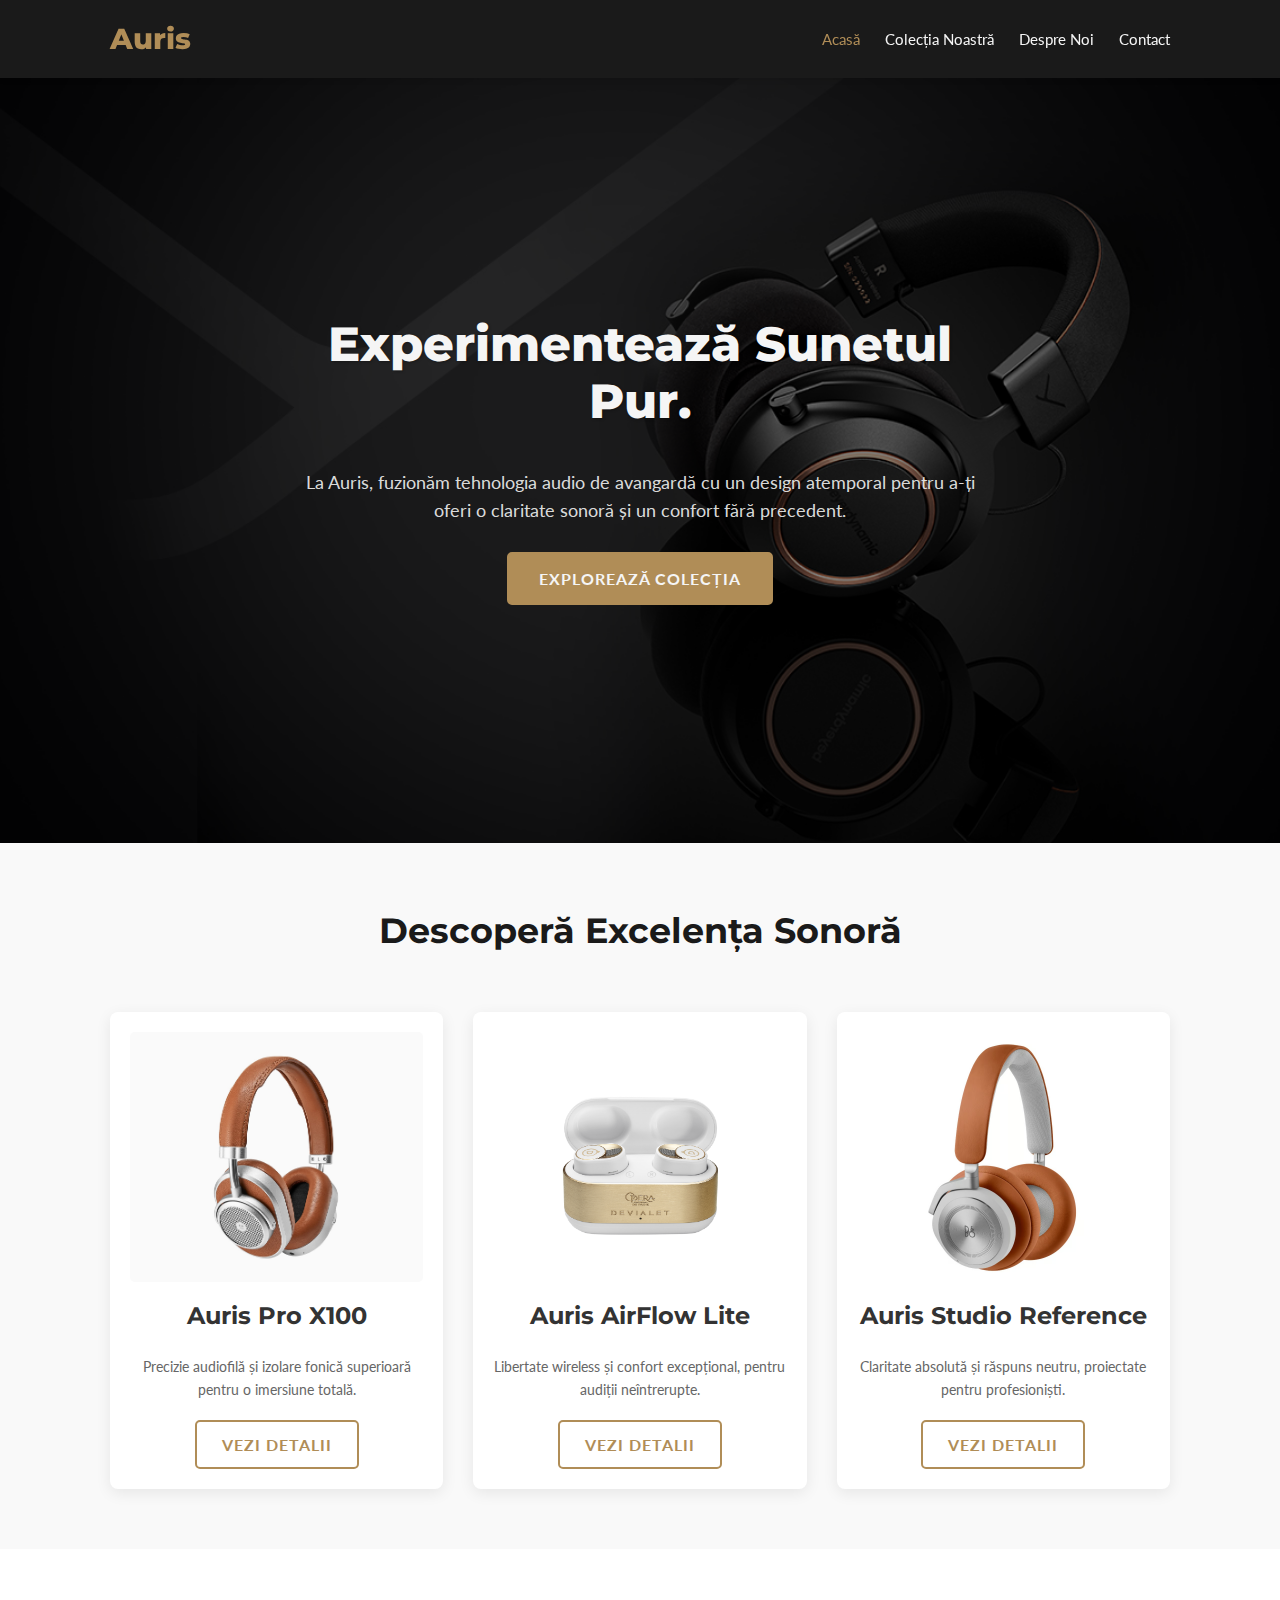
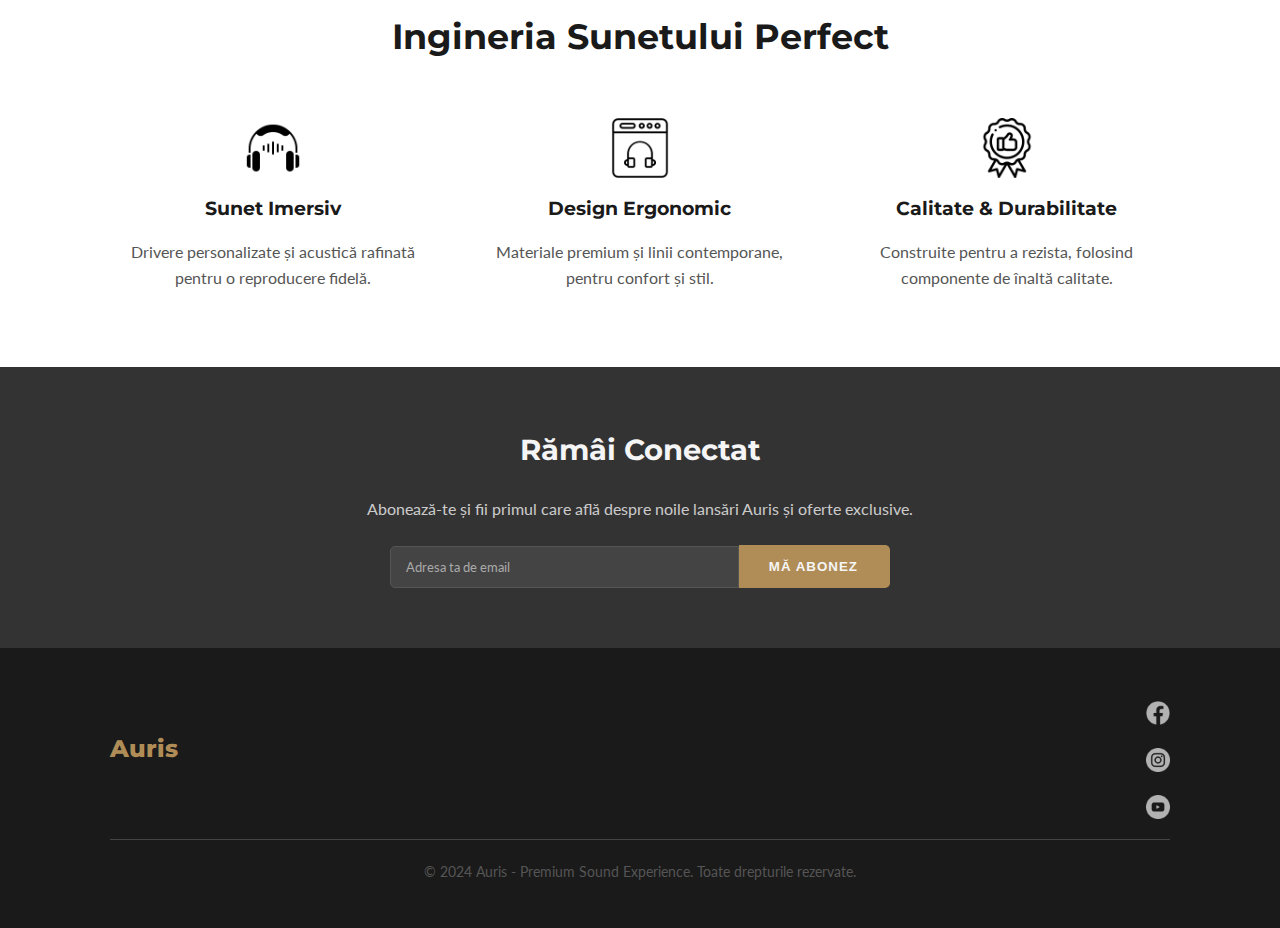
<file: index.html>
<!DOCTYPE html>
<html lang="ro">
  <head>
    <meta charset="UTF-8" />
    <meta name="viewport" content="width=device-width, initial-scale=1.0" />
    <title>Auris - Căști Premium | Design Modern & Sunet Excepțional</title>
    <meta
      name="description"
      content="Descoperă Auris - căști audio premium cu design contemporan și sunet pur. Explorează colecția noastră și redefinește-ți experiența auditivă."
    />
    <link rel="stylesheet" href="style.css" />
    <link
      href="https://fonts.googleapis.com/css2?family=Montserrat:wght@700;800&family=Lato:wght@300;400;700&display=swap"
      rel="stylesheet"
    />
  </head>
  <body>
    <header>
      <div class="container">
        <div class="logo">Auris</div>
        <nav>
          <ul>
            <li><a href="index.html" class="active">Acasă</a></li>
            <li><a href="colectia.html">Colecția Noastră</a></li>
            <li><a href="despre.html">Despre Noi</a></li>
            <li><a href="contact.html">Contact</a></li>
          </ul>
        </nav>
      </div>
    </header>

    <main>
      <section class="hero">
        <div class="hero-content">
          <h1>Experimentează Sunetul Pur.</h1>
          <p>
            La Auris, fuzionăm tehnologia audio de avangardă cu un design
            atemporal pentru a-ți oferi o claritate sonoră și un confort fără
            precedent.
          </p>
          <a href="colectia.html" class="cta-button">Explorează Colecția</a>
        </div>
      </section>

      <section class="featured-products">
        <div class="container">
          <h2>Descoperă Excelența Sonoră</h2>
          <div class="products-grid">
            <div class="product-card">
              <img src="img/casti-pro.jpg" alt="Auris Pro X100" />
              <h3>Auris Pro X100</h3>
              <p>
                Precizie audiofilă și izolare fonică superioară pentru o
                imersiune totală.
              </p>
              <a href="#" class="cta-button-secondary">Vezi Detalii</a>
            </div>
            <div class="product-card">
              <img src="img/casti-pods.jpg" alt="Auris AirFlow Lite" />
              <h3>Auris AirFlow Lite</h3>
              <p>
                Libertate wireless și confort excepțional, pentru audiții
                neîntrerupte.
              </p>
              <a href="#" class="cta-button-secondary">Vezi Detalii</a>
            </div>
            <div class="product-card">
              <img src="img/casti-studio.jpg" alt="Auris Studio Reference" />
              <h3>Auris Studio Reference</h3>
              <p>
                Claritate absolută și răspuns neutru, proiectate pentru
                profesioniști.
              </p>
              <a href="#" class="cta-button-secondary">Vezi Detalii</a>
            </div>
          </div>
        </div>
      </section>

      <section class="why-auris">
        <div class="container">
          <h2>Ingineria Sunetului Perfect</h2>
          <div class="features-grid">
            <div class="feature">
              <img
                src="img/icon-soundwave.png"
                alt="Icon Sunet"
                class="feature-icon"
              />
              <h4>Sunet Imersiv</h4>
              <p>
                Drivere personalizate și acustică rafinată pentru o reproducere
                fidelă.
              </p>
            </div>
            <div class="feature">
              <img
                src="img/icon-design.png"
                alt="Icon Design"
                class="feature-icon"
              />
              <h4>Design Ergonomic</h4>
              <p>
                Materiale premium și linii contemporane, pentru confort și stil.
              </p>
            </div>
            <div class="feature">
              <img
                src="img/icon-quality.png"
                alt="Icon Calitate"
                class="feature-icon"
              />
              <h4>Calitate & Durabilitate</h4>
              <p>
                Construite pentru a rezista, folosind componente de înaltă
                calitate.
              </p>
            </div>
          </div>
        </div>
      </section>

      <section class="newsletter-signup">
        <div class="container">
          <h3>Rămâi Conectat</h3>
          <p>
            Abonează-te și fii primul care află despre noile lansări Auris și
            oferte exclusive.
          </p>
          <form action="#">
            <input type="email" placeholder="Adresa ta de email" required />
            <button type="submit" class="cta-button">Mă Abonez</button>
          </form>
        </div>
      </section>
    </main>

    <footer>
      <div class="container">
        <div class="footer-content">
          <div class="footer-logo">Auris</div>
          <div class="social-links">
            <a href="#" aria-label="Facebook"
              ><img src="img/icon-facebook.png" alt="Facebook"
            /></a>
            <a href="#" aria-label="Instagram"
              ><img src="img/icon-instagram.png" alt="Instagram"
            /></a>
            <a href="#" aria-label="YouTube"
              ><img src="img/icon-youtube.png" alt="YouTube"
            /></a>
          </div>
        </div>
        <p>
          &copy; 2024 Auris - Premium Sound Experience. Toate drepturile
          rezervate.
        </p>
      </div>
    </footer>
  </body>
</html>
</file>
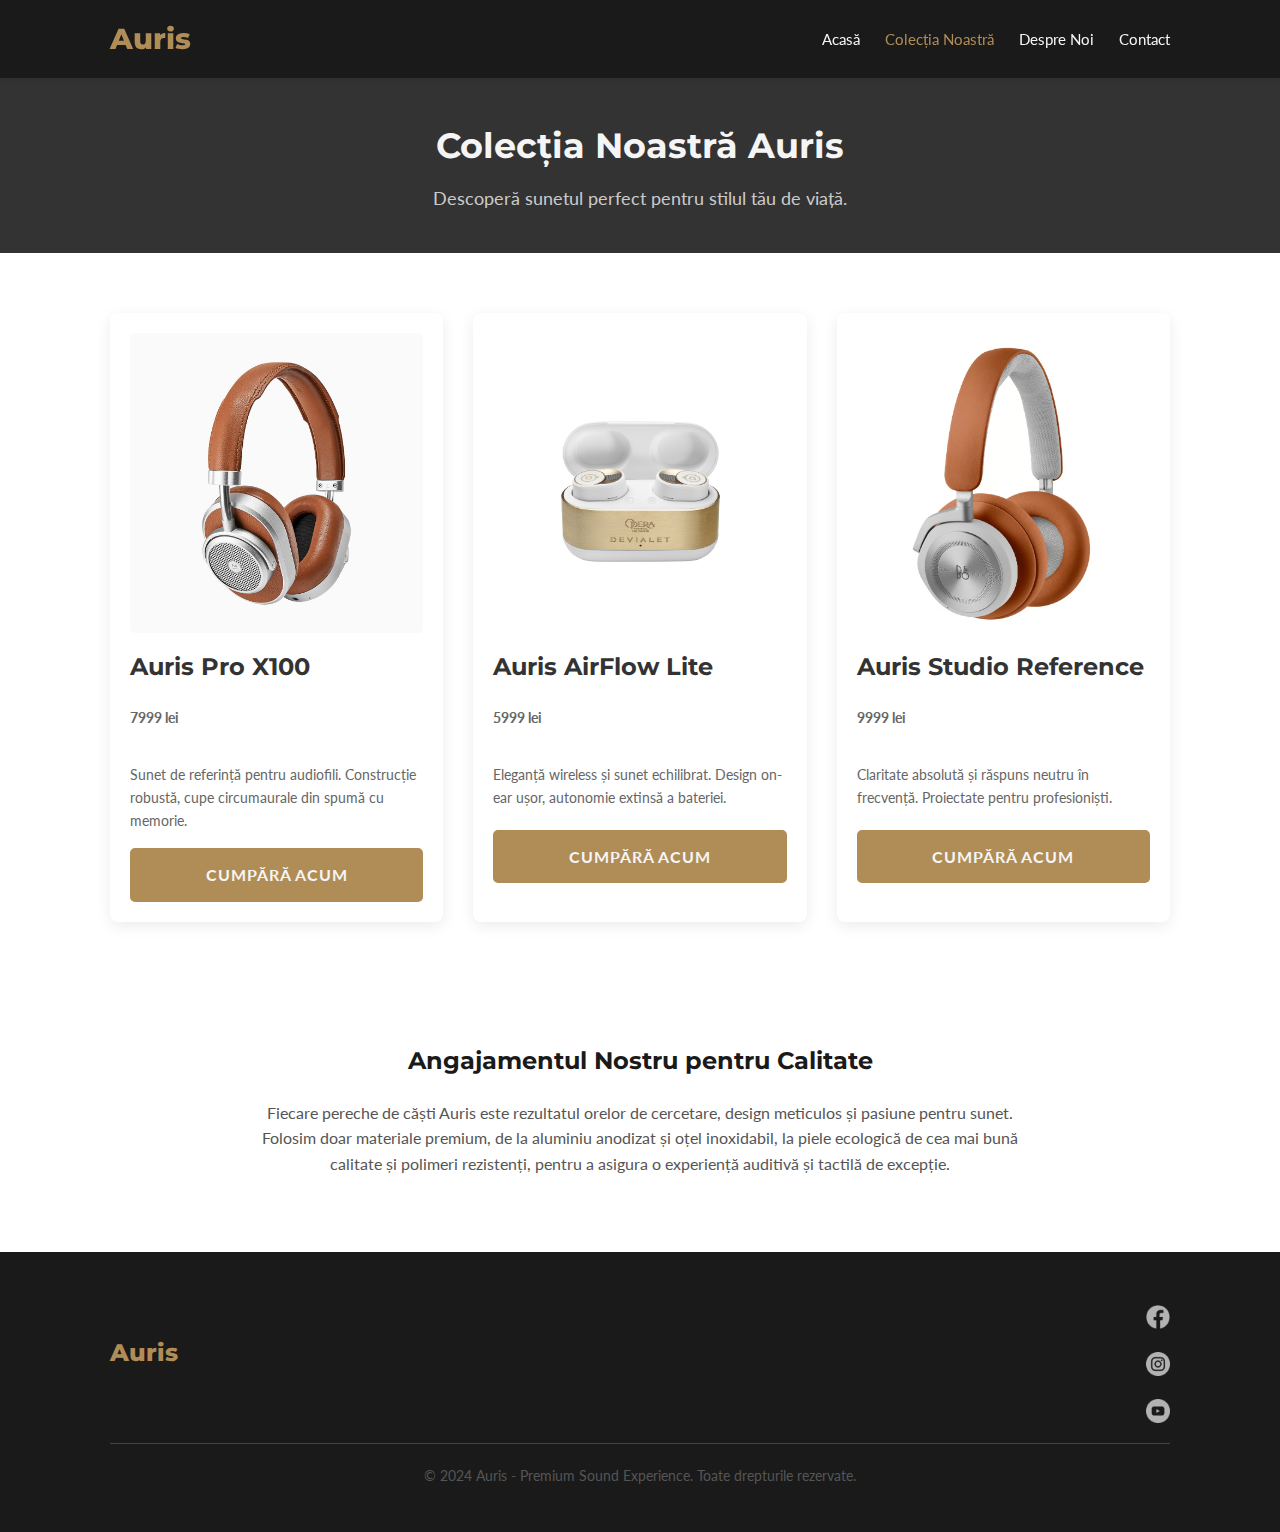
<file: colectia.html>
<!DOCTYPE html>
<html lang="ro">
  <head>
    <meta charset="UTF-8" />
    <meta name="viewport" content="width=device-width, initial-scale=1.0" />
    <title>
      Colecția de Căști Premium Auris | Modele Over-Ear, On-Ear, Wireless
    </title>
    <meta
      name="description"
      content="Explorează întreaga colecție de căști audio premium Auris. Găsește modelul perfect: over-ear, on-ear, wireless, cu noise cancelling. Calitate și design."
    />
    <link rel="stylesheet" href="style.css" />
    <link
      href="https://fonts.googleapis.com/css2?family=Montserrat:wght@700;800&family=Lato:wght@300;400;700&display=swap"
      rel="stylesheet"
    />
  </head>
  <body>
    <header>
      <div class="container">
        <div class="logo">Auris</div>
        <nav>
          <ul>
            <li><a href="index.html">Acasă</a></li>
            <li><a href="colectia.html" class="active">Colecția Noastră</a></li>
            <li><a href="despre.html">Despre Noi</a></li>
            <li><a href="contact.html">Contact</a></li>
          </ul>
        </nav>
      </div>
    </header>

    <main>
      <section class="page-title-section">
        <div class="container">
          <h2>Colecția Noastră Auris</h2>
          <p class="subtitle">
            Descoperă sunetul perfect pentru stilul tău de viață.
          </p>
        </div>
      </section>

      <section class="collection-products">
        <div class="container">
          <div class="products-grid collection-grid">
            <div class="product-card" data-category="over-ear studio">
              <img src="img/casti-pro.jpg" alt="Auris Pro X100" />
              <h3>Auris Pro X100</h3>
              <p class="product-price">7999 lei</p>
              <p>
                Sunet de referință pentru audiofili. Construcție robustă, cupe
                circumaurale din spumă cu memorie.
              </p>
              <a href="#" class="cta-button">Cumpără Acum</a>
            </div>
            <div class="product-card" data-category="on-ear wireless">
              <img src="img/casti-pods.jpg" alt="Auris AirFlow Lite" />
              <h3>Auris AirFlow Lite</h3>
              <p class="product-price">5999 lei</p>
              <p>
                Eleganță wireless și sunet echilibrat. Design on-ear ușor,
                autonomie extinsă a bateriei.
              </p>
              <a href="#" class="cta-button">Cumpără Acum</a>
            </div>
            <div class="product-card" data-category="over-ear studio">
              <img src="img/casti-studio.jpg" alt="Auris Studio Reference" />
              <h3>Auris Studio Reference</h3>
              <p class="product-price">9999 lei</p>
              <p>
                Claritate absolută și răspuns neutru în frecvență. Proiectate
                pentru profesioniști.
              </p>
              <a href="#" class="cta-button">Cumpără Acum</a>
            </div>
          </div>
        </div>
      </section>

      <section class="commitment-section">
        <div class="container text-center-section">
          <h3>Angajamentul Nostru pentru Calitate</h3>
          <p>
            Fiecare pereche de căști Auris este rezultatul orelor de cercetare,
            design meticulos și pasiune pentru sunet. Folosim doar materiale
            premium, de la aluminiu anodizat și oțel inoxidabil, la piele
            ecologică de cea mai bună calitate și polimeri rezistenți, pentru a
            asigura o experiență auditivă și tactilă de excepție.
          </p>
        </div>
      </section>
    </main>

    <footer>
      <div class="container">
        <div class="footer-content">
          <div class="footer-logo">Auris</div>
          <div class="social-links">
            <a href="#" aria-label="Facebook"
              ><img src="img/icon-facebook.png" alt="Facebook"
            /></a>
            <a href="#" aria-label="Instagram"
              ><img src="img/icon-instagram.png" alt="Instagram"
            /></a>
            <a href="#" aria-label="YouTube"
              ><img src="img/icon-youtube.png" alt="YouTube"
            /></a>
          </div>
        </div>
        <p>
          &copy; 2024 Auris - Premium Sound Experience. Toate drepturile
          rezervate.
        </p>
      </div>
    </footer>
  </body>
</html>
</file>
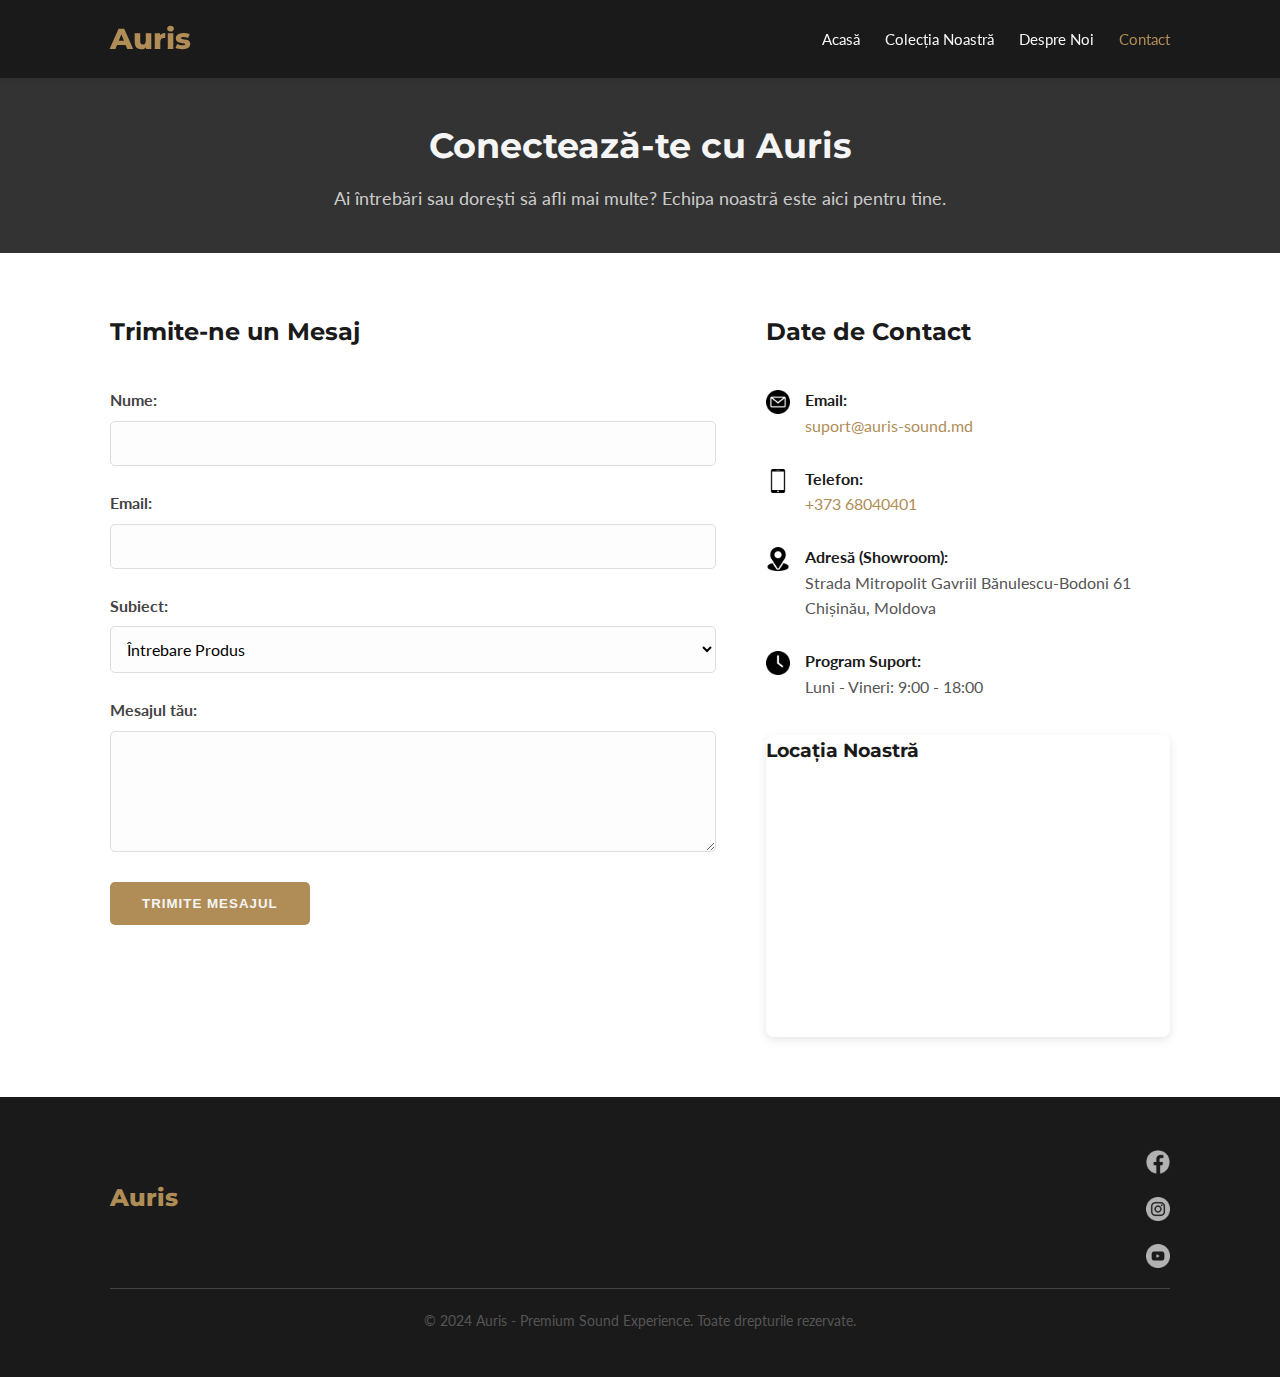
<file: contact.html>
<!DOCTYPE html>
<html lang="ro">
  <head>
    <meta charset="UTF-8" />
    <meta name="viewport" content="width=device-width, initial-scale=1.0" />
    <title>Contact Auris | Suport Clienți și Informații Căști Premium</title>
    <meta
      name="description"
      content="Contactează echipa Auris pentru suport, întrebări despre produsele noastre de căști premium sau colaborări. Suntem aici pentru a te ajuta!"
    />
    <link rel="stylesheet" href="style.css" />
    <link
      href="https://fonts.googleapis.com/css2?family=Montserrat:wght@700;800&family=Lato:wght@300;400;700&display=swap"
      rel="stylesheet"
    />
  </head>
  <body>
    <header>
      <div class="container">
        <div class="logo">Auris</div>
        <nav>
          <ul>
            <li><a href="index.html">Acasă</a></li>
            <li><a href="colectia.html">Colecția Noastră</a></li>
            <li><a href="despre.html">Despre Noi</a></li>
            <li><a href="contact.html" class="active">Contact</a></li>
          </ul>
        </nav>
      </div>
    </header>

    <main>
      <section class="page-title-section">
        <div class="container">
          <h2>Conectează-te cu Auris</h2>
          <p class="subtitle">
            Ai întrebări sau dorești să afli mai multe? Echipa noastră este aici
            pentru tine.
          </p>
        </div>
      </section>

      <section class="contact-form-section">
        <div class="container contact-grid">
          <div class="contact-form-container">
            <h3>Trimite-ne un Mesaj</h3>
            <form action="#" method="POST" class="contact-form">
              <div class="form-group">
                <label for="name">Nume:</label>
                <input type="text" id="name" name="name" required />
              </div>
              <div class="form-group">
                <label for="email">Email:</label>
                <input type="email" id="email" name="email" required />
              </div>
              <div class="form-group">
                <label for="subject">Subiect:</label>
                <select id="subject" name="subject">
                  <option value="intrebare_produs">Întrebare Produs</option>
                  <option value="suport_tehnic">Suport Tehnic</option>
                  <option value="comanda">Informații Comandă</option>
                  <option value="colaborare">Colaborare</option>
                  <option value="altele">Altele</option>
                </select>
              </div>
              <div class="form-group">
                <label for="message">Mesajul tău:</label>
                <textarea
                  id="message"
                  name="message"
                  rows="5"
                  required
                ></textarea>
              </div>
              <button type="submit" class="cta-button">Trimite Mesajul</button>
            </form>
          </div>

          <div class="contact-details-container">
            <h3>Date de Contact</h3>
            <div class="contact-info-item">
              <img src="img/icon-email.png" alt="Email" class="contact-icon" />
              <div>
                <strong>Email:</strong>
                <p>
                  <a href="mailto:suport@auris-sound.ro"
                    >suport@auris-sound.md</a
                  >
                </p>
              </div>
            </div>
            <div class="contact-info-item">
              <img
                src="img/icon-phone.png"
                alt="Telefon"
                class="contact-icon"
              />
              <div>
                <strong>Telefon:</strong>
                <p><a href="tel:+40720123456">+373 68040401</a></p>
              </div>
            </div>
            <div class="contact-info-item">
              <img
                src="img/icon-location.png"
                alt="Adresă"
                class="contact-icon"
              />
              <div>
                <strong>Adresă (Showroom):</strong>
                <p>
                  Strada Mitropolit Gavriil Bănulescu-Bodoni 61<br />Chișinău,
                  Moldova
                </p>
              </div>
            </div>
            <div class="contact-info-item">
              <img
                src="img/icon-clock.png"
                alt="Program"
                class="contact-icon"
              />
              <div>
                <strong>Program Suport:</strong>
                <p>Luni - Vineri: 9:00 - 18:00</p>
              </div>
            </div>
            <!-- Opțional: Hartă -->
            <div class="map-container">
              <h4>Locația Noastră</h4>
              <iframe
                src="https://www.google.com/maps/embed?pb=!1m18!1m12!1m3!1d2719.483623261897!2d28.837559199999994!3d47.030740099999996!2m3!1f0!2f0!3f0!3m2!1i1024!2i768!4f13.1!3m3!1m2!1s0x40c97c4afafb0fb1%3A0xfd4d2ad0eae9d8e9!2sAcademy%20of%20Economic%20Studies%20of%20Moldova!5e0!3m2!1sen!2sjp!4v1746582261812!5m2!1sen!2sjp"
                width="100%"
                height="250"
                style="border: 0"
                allowfullscreen=""
                loading="lazy"
                referrerpolicy="no-referrer-when-downgrade"
              ></iframe>
            </div>
          </div>
        </div>
      </section>
    </main>

    <footer>
      <div class="container">
        <div class="footer-content">
          <div class="footer-logo">Auris</div>
          <div class="social-links">
            <a href="#" aria-label="Facebook"
              ><img src="img/icon-facebook.png" alt="Facebook"
            /></a>
            <a href="#" aria-label="Instagram"
              ><img src="img/icon-instagram.png" alt="Instagram"
            /></a>
            <a href="#" aria-label="YouTube"
              ><img src="img/icon-youtube.png" alt="YouTube"
            /></a>
          </div>
        </div>
        <p>
          &copy; 2024 Auris - Premium Sound Experience. Toate drepturile
          rezervate.
        </p>
      </div>
    </footer>
  </body>
</html>
</file>
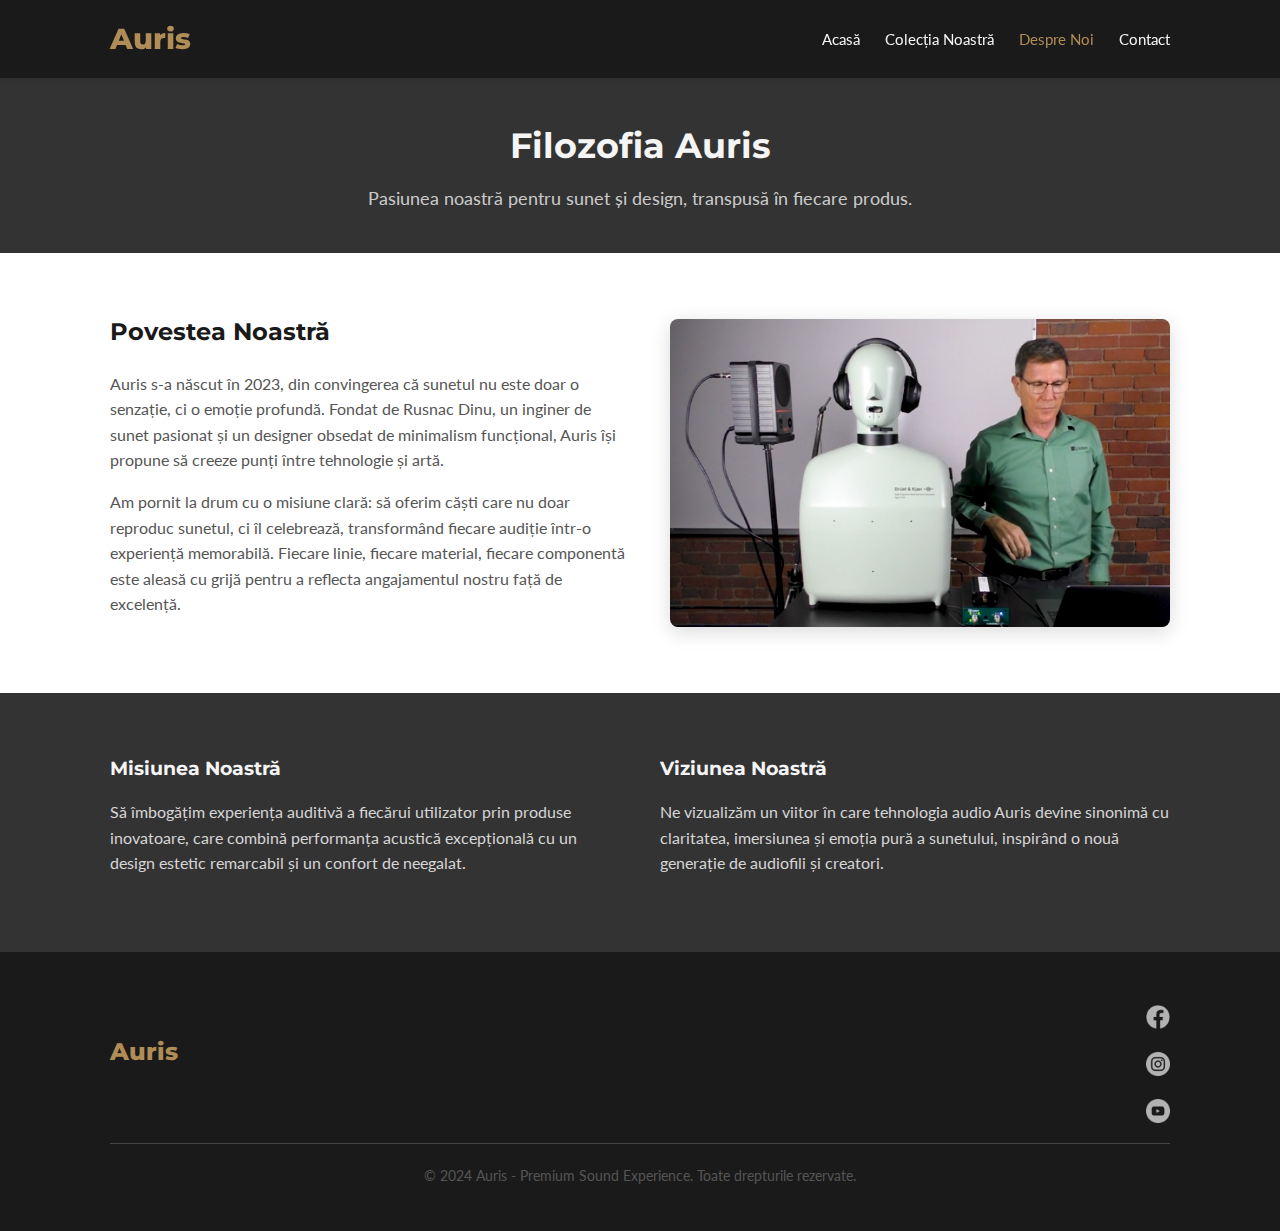
<file: despre.html>
<!DOCTYPE html>
<html lang="ro">
  <head>
    <meta charset="UTF-8" />
    <meta name="viewport" content="width=device-width, initial-scale=1.0" />
    <title>
      Despre Auris | Misiunea și Valorile Noastre în Sunetul Premium
    </title>
    <meta
      name="description"
      content="Află mai multe despre Auris, brandul de căști premium. Descoperă povestea, misiunea și valorile care stau la baza designului și tehnologiei noastre audio."
    />
    <link rel="stylesheet" href="style.css" />
    <link
      href="https://fonts.googleapis.com/css2?family=Montserrat:wght@700;800&family=Lato:wght@300;400;700&display=swap"
      rel="stylesheet"
    />
  </head>
  <body>
    <header>
      <div class="container">
        <div class="logo">Auris</div>
        <nav>
          <ul>
            <li><a href="index.html">Acasă</a></li>
            <li><a href="colectia.html">Colecția Noastră</a></li>
            <li><a href="despre.html" class="active">Despre Noi</a></li>
            <li><a href="contact.html">Contact</a></li>
          </ul>
        </nav>
      </div>
    </header>

    <main>
      <section class="page-title-section">
        <div class="container">
          <h2>Filozofia Auris</h2>
          <p class="subtitle">
            Pasiunea noastră pentru sunet și design, transpusă în fiecare
            produs.
          </p>
        </div>
      </section>

      <section class="about-story">
        <div class="container about-flex">
          <div class="about-text">
            <h3>Povestea Noastră</h3>
            <p>
              Auris s-a născut în 2023, din convingerea că sunetul nu este doar
              o senzație, ci o emoție profundă. Fondat de Rusnac Dinu, un inginer de
              sunet pasionat și un designer obsedat de minimalism funcțional,
              Auris își propune să creeze punți între tehnologie și artă.
            </p>
            <p>
              Am pornit la drum cu o misiune clară: să oferim căști care nu doar
              reproduc sunetul, ci îl celebrează, transformând fiecare audiție
              într-o experiență memorabilă. Fiecare linie, fiecare material,
              fiecare componentă este aleasă cu grijă pentru a reflecta
              angajamentul nostru față de excelență.
            </p>
          </div>
          <div class="about-image">
            <img src="img/atelier.png" alt="Atelier de design Auris" />
          </div>
        </div>
      </section>

      <section class="mission-vision dark-section">
        <div class="container">
          <div class="mission-vision-grid">
            <div>
              <h4>Misiunea Noastră</h4>
              <p>
                Să îmbogățim experiența auditivă a fiecărui utilizator prin
                produse inovatoare, care combină performanța acustică
                excepțională cu un design estetic remarcabil și un confort de
                neegalat.
              </p>
            </div>
            <div>
              <h4>Viziunea Noastră</h4>
              <p>
                Ne vizualizăm un viitor în care tehnologia audio Auris devine
                sinonimă cu claritatea, imersiunea și emoția pură a sunetului,
                inspirând o nouă generație de audiofili și creatori.
              </p>
            </div>
          </div>
        </div>
      </section>

     

    <footer>
      <div class="container">
        <div class="footer-content">
          <div class="footer-logo">Auris</div>
          <div class="social-links">
            <a href="#" aria-label="Facebook"
              ><img src="img/icon-facebook.png" alt="Facebook"
            /></a>
            <a href="#" aria-label="Instagram"
              ><img src="img/icon-instagram.png" alt="Instagram"
            /></a>
            <a href="#" aria-label="YouTube"
              ><img src="img/icon-youtube.png" alt="YouTube"
            /></a>
          </div>
        </div>
        <p>
          &copy; 2024 Auris - Premium Sound Experience. Toate drepturile
          rezervate.
        </p>
      </div>
    </footer>
  </body>
</html>
</file>
<file: style.css>
:root {
  --primary-color: #1a1a1a;
  --secondary-color: #333333;
  --accent-color: #b08d57;
  --text-color-light: #f5f5f5;
  --text-color-dark: #1a1a1a;
  --font-heading: "Montserrat", sans-serif;
  --font-body: "Lato", sans-serif;
}

* {
  margin: 0;
  padding: 0;
  box-sizing: border-box;
}

body {
  font-family: var(--font-body);
  line-height: 1.6;
  color: var(--text-color-dark);
  background-color: #ffffff;
}

.container {
  width: 90%;
  max-width: 1100px;
  margin: 0 auto;
  padding: 0 20px;
}

h1,
h2,
h3,
h4 {
  font-family: var(--font-heading);
  color: var(--primary-color);
  margin-bottom: 0.8em;
}

h1 {
  font-size: 3rem;
  font-weight: 800;
  line-height: 1.2;
}
h2 {
  font-size: 2.2rem;
  font-weight: 700;
  text-align: center;
  margin-bottom: 1.5em;
}
h3 {
  font-size: 1.5rem;
  font-weight: 700;
}
h4 {
  font-size: 1.2rem;
  font-weight: 700;
}

p {
  margin-bottom: 1em;
  color: #555;
}

a {
  text-decoration: none;
  color: var(--accent-color);
}

img {
  max-width: 100%;
  height: auto;
  display: block;
}

section {
  padding: 60px 0;
}

header {
  background-color: var(--primary-color);
  color: var(--text-color-light);
  padding: 1em 0;
  position: sticky;
  top: 0;
  z-index: 1000;
  box-shadow: 0 2px 5px rgba(0, 0, 0, 0.1);
}

header .container {
  display: flex;
  justify-content: space-between;
  align-items: center;
}

.logo {
  font-family: var(--font-heading);
  font-size: 1.8rem;
  font-weight: 800;
  color: var(--accent-color);
}

nav ul {
  list-style: none;
  display: flex;
}

nav ul li {
  margin-left: 25px;
}

nav ul li a {
  color: var(--text-color-light);
  font-weight: 400;
  font-size: 0.95rem;
  transition: color 0.3s ease;
}

nav ul li a:hover,
nav ul li a.active {
  color: var(--accent-color);
}

/* Hero Section */
.hero {
  background: url("img/hero-background.jpg") no-repeat center center/cover; /* Înlocuiește cu imaginea ta */
  color: var(--text-color-light);
  height: 85vh;
  display: flex;
  align-items: center;
  justify-content: center;
  text-align: center;
  position: relative;
}
.hero::before {
  content: "";
  position: absolute;
  top: 0;
  left: 0;
  width: 100%;
  height: 100%;
  background-color: rgba(0, 0, 0, 0.5);
}

.hero-content {
  position: relative;
  z-index: 1;
  max-width: 700px;
}

.hero h1 {
  color: var(--text-color-light);
  text-shadow: 1px 1px 3px rgba(0, 0, 0, 0.3);
}

.hero p {
  font-size: 1.1rem;
  margin-bottom: 1.5em;
  color: rgba(245, 245, 245, 0.9);
}

.cta-button {
  display: inline-block;
  background-color: var(--accent-color);
  color: var(--text-color-light);
  padding: 12px 30px;
  border-radius: 5px;
  font-weight: 700;
  text-transform: uppercase;
  letter-spacing: 1px;
  transition: background-color 0.3s ease, transform 0.2s ease;
  border: 2px solid var(--accent-color);
}

.cta-button:hover {
  background-color: darken(var(--accent-color), 10%);
  transform: translateY(-2px);
}

.cta-button-secondary {
  display: inline-block;
  background-color: transparent;
  color: var(--accent-color);
  padding: 10px 25px;
  border-radius: 5px;
  font-weight: 700;
  text-transform: uppercase;
  letter-spacing: 1px;
  border: 2px solid var(--accent-color);
  transition: background-color 0.3s ease, color 0.3s ease;
}

.cta-button-secondary:hover {
  background-color: var(--accent-color);
  color: var(--text-color-light);
}

.featured-products {
  background-color: #f9f9f9;
}
.products-grid {
  display: grid;
  grid-template-columns: repeat(auto-fit, minmax(300px, 1fr));
  gap: 30px;
}

.product-card {
  background-color: #fff;
  border-radius: 8px;
  box-shadow: 0 4px 15px rgba(0, 0, 0, 0.08);
  overflow: hidden;
  text-align: center;
  padding: 20px;
  transition: transform 0.3s ease, box-shadow 0.3s ease;
}

.product-card:hover {
  transform: translateY(-5px);
  box-shadow: 0 8px 25px rgba(0, 0, 0, 0.12);
}

.product-card img {
  width: 100%;
  height: 250px;
  object-fit: cover;
  margin-bottom: 15px;
  border-radius: 5px;
}

.product-card h3 {
  margin-top: 0.5em;
  color: var(--secondary-color);
}
.product-card p {
  font-size: 0.9rem;
  color: #666;
  min-height: 3.5em;
}

/* Why Auris Section */
.features-grid {
  display: grid;
  grid-template-columns: repeat(auto-fit, minmax(280px, 1fr));
  gap: 40px;
  text-align: center;
}
.feature-icon {
  width: 60px;
  height: 60px;
  margin: 0 auto 15px auto;
}

.newsletter-signup {
  background-color: var(--secondary-color);
  color: var(--text-color-light);
  text-align: center;
}

.newsletter-signup h3 {
  color: var(--text-color-light);
  font-size: 1.8rem;
}
.newsletter-signup p {
  color: rgba(245, 245, 245, 0.8);
  margin-bottom: 1.5em;
}

.newsletter-signup form {
  display: flex;
  justify-content: center;
  align-items: center;
  max-width: 500px;
  margin: 0 auto;
}

.newsletter-signup input[type="email"] {
  padding: 12px 15px;
  border: 1px solid #555;
  background-color: #444;
  color: var(--text-color-light);
  border-radius: 5px 0 0 5px;
  flex-grow: 1;
  font-family: var(--font-body);
}
.newsletter-signup input[type="email"]::placeholder {
  color: #aaa;
}

.newsletter-signup .cta-button {
  border-radius: 0 5px 5px 0;
  border-left: none;
}

footer {
  background-color: var(--primary-color);
  color: #aaa;
  padding: 30px 0;
  text-align: center;
  font-size: 0.9rem;
}
.footer-content {
  display: flex;
  justify-content: space-between;
  align-items: center;
  margin-bottom: 20px;
  padding-bottom: 20px;
  border-bottom: 1px solid #444;
}
.footer-logo {
  font-family: var(--font-heading);
  font-size: 1.5rem;
  font-weight: 800;
  color: var(--accent-color);
}
.social-links a {
  margin-left: 15px;
}
.social-links img {
  width: 24px;
  height: 24px;
  filter: invert(70%) sepia(0%) saturate(0%) hue-rotate(0deg) brightness(100%)
    contrast(100%);
  transition: filter 0.3s;
}
.social-links a:hover img {
  filter: invert(67%) sepia(13%) saturate(1461%) hue-rotate(1deg)
    brightness(90%) contrast(88%);
}

@media (max-width: 768px) {
  header .container {
    flex-direction: column;
  }
  nav ul {
    margin-top: 1em;
    flex-wrap: wrap;
    justify-content: center;
  }
  nav ul li {
    margin: 5px 10px;
  }
  .hero h1 {
    font-size: 2.2rem;
  }
  .hero p {
    font-size: 1rem;
  }
  .products-grid,
  .features-grid {
    grid-template-columns: 1fr;
  }
  .newsletter-signup form {
    flex-direction: column;
    gap: 10px;
  }
  .newsletter-signup input[type="email"],
  .newsletter-signup .cta-button {
    width: 100%;
    border-radius: 5px;
  }
  .footer-content {
    flex-direction: column;
    gap: 15px;
  }
}

.page-title-section {
  background-color: var(--secondary-color);
  color: var(--text-color-light);
  padding: 40px 0;
  text-align: center;
}
.page-title-section h2 {
  color: var(--text-color-light);
  margin-bottom: 0.3em;
}
.page-title-section .subtitle {
  font-size: 1.1rem;
  color: rgba(245, 245, 245, 0.8);
  margin-bottom: 0;
}

.collection-products .product-card {
  text-align: left;
}
.collection-products .product-card img {
  height: 300px;
  object-fit: cover;
}
.product-price {
  font-size: 1.3rem;
  font-weight: 700;
  color: var(--accent-color);
  margin-bottom: 0.5em;
}
.collection-grid .cta-button {
  display: block;
  text-align: center;
  margin-top: 1em;
}
.text-center-section {
  text-align: center;
  max-width: 800px;
  margin-left: auto;
  margin-right: auto;
}
.commitment-image {
  max-width: 600px;
  margin-top: 2em;
  border-radius: 8px;
  box-shadow: 0 5px 15px rgba(0, 0, 0, 0.1);
}

.about-flex {
  display: flex;
  align-items: center;
  gap: 40px;
}
.about-text {
  flex: 1;
}
.about-image {
  flex: 1;
  max-width: 500px;
}
.about-image img {
  border-radius: 8px;
  box-shadow: 0 5px 20px rgba(0, 0, 0, 0.15);
}

.dark-section {
  background-color: var(--secondary-color);
  color: var(--text-color-light);
}
.dark-section h4,
.dark-section p {
  color: var(--text-color-light);
}
.dark-section p {
  color: rgba(245, 245, 245, 0.85);
}
.mission-vision-grid {
  display: grid;
  grid-template-columns: 1fr 1fr;
  gap: 40px;
}

@media (max-width: 768px) {
  .about-flex {
    flex-direction: column;
  }
  .mission-vision-grid {
    grid-template-columns: 1fr;
  }
  .about-image {
    margin-top: 20px;
  }
}

/* Contact Page Specifics */
.contact-grid {
  display: grid;
  grid-template-columns: 1.5fr 1fr;
  gap: 50px;
}
.contact-form-container h3,
.contact-details-container h3 {
  margin-bottom: 1.5em;
}
.form-group {
  margin-bottom: 1.5em;
}
.form-group label {
  display: block;
  margin-bottom: 0.5em;
  font-weight: 700;
  color: #444;
}
.contact-form input[type="text"],
.contact-form input[type="email"],
.contact-form select,
.contact-form textarea {
  width: 100%;
  padding: 12px;
  border: 1px solid #ddd;
  border-radius: 5px;
  font-family: var(--font-body);
  font-size: 1rem;
  background-color: #fdfdfd;
}
.contact-form textarea {
  resize: vertical;
}
.contact-form .cta-button {
  width: auto;
}

.contact-info-item {
  display: flex;
  align-items: flex-start;
  margin-bottom: 1.5em;
  gap: 15px;
}
.contact-icon {
  width: 24px;
  height: 24px;
  margin-top: 3px;
}
.contact-info-item p {
  margin-bottom: 0.2em;
  color: #555;
}
.contact-info-item strong {
  color: var(--primary-color);
}
.map-container {
  margin-top: 2em;
  border-radius: 8px;
  overflow: hidden;
  box-shadow: 0 3px 10px rgba(0, 0, 0, 0.1);
}
.map-container h4 {
  margin-bottom: 0.8em;
}

@media (max-width: 900px) {
  .contact-grid {
    grid-template-columns: 1fr;
  }
  .contact-details-container {
    margin-top: 40px;
  }
}
</file>
